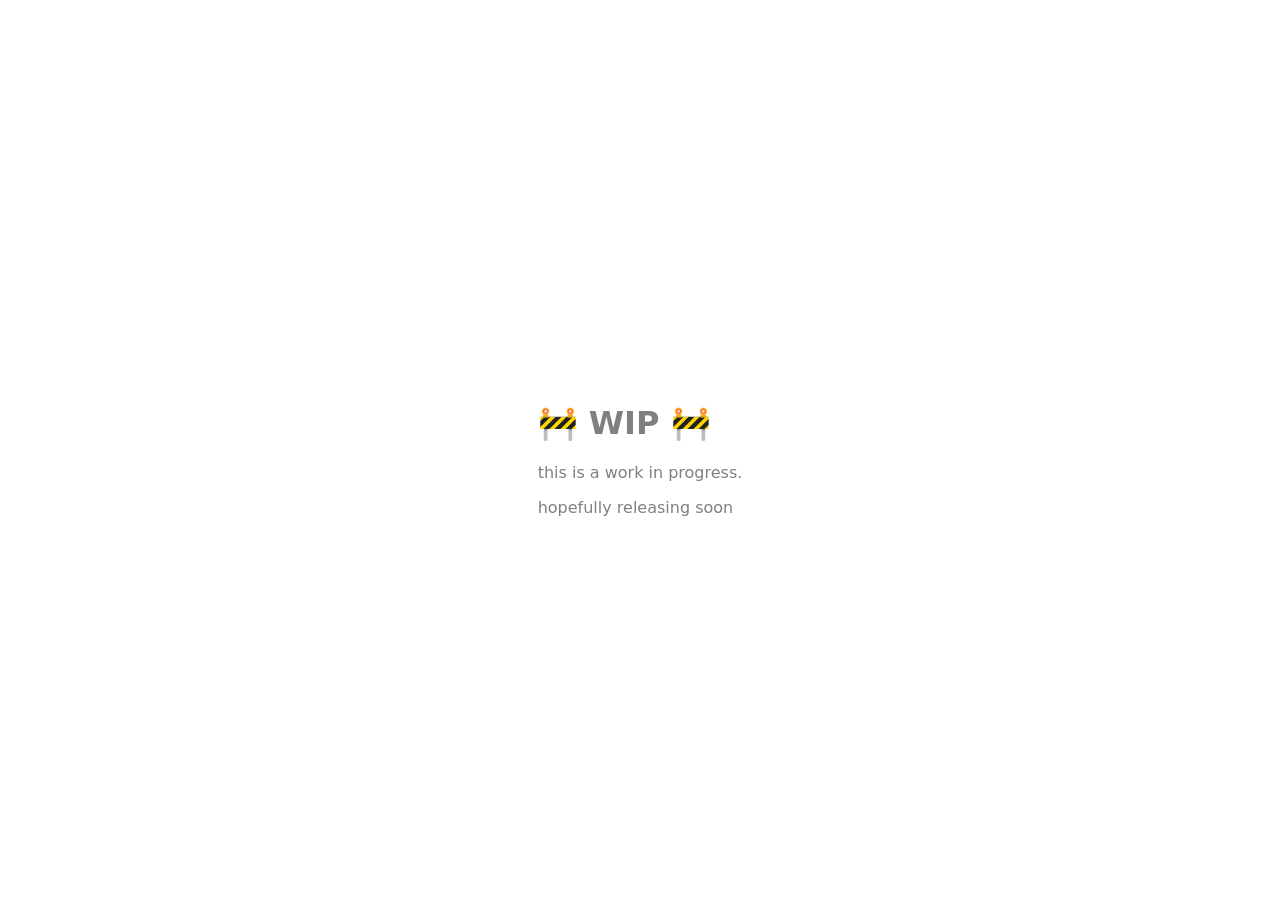
<file: index.html>
<!DOCTYPE html>
<html lang="en">
  <head>
    <meta charset="UTF-8" />
    <meta name="viewport" content="width=device-width, initial-scale=1.0" />
    <title>Black Background</title>
    <link href="wip.css" rel="stylesheet" />
  </head>

<body> 
    <div id = "main">
        <div class="heading">
            <h1>
                🚧 WIP 🚧
            </h1>
        </div>
        <div class="paragraph">
            <p> this is a work in progress.</p>
        </div>
        <div class="colorchange">
            <p> hopefully releasing soon </p>
        </div>
    </div>
</body>
</file>
<file: wip.css>
body {
    display: flex;
    margin: 10;
    font-family: system-ui, -apple-system, BlinkMacSystemFont, 'Segoe UI', Roboto, Oxygen, Ubuntu, Cantarell, 'Open Sans', 'Helvetica Neue', sans-serif;
    flex-direction: column;
    align-items: center;
    justify-content: center;
    height: 100vh;
    background-color: white;
    color: grey;
}
</file>
